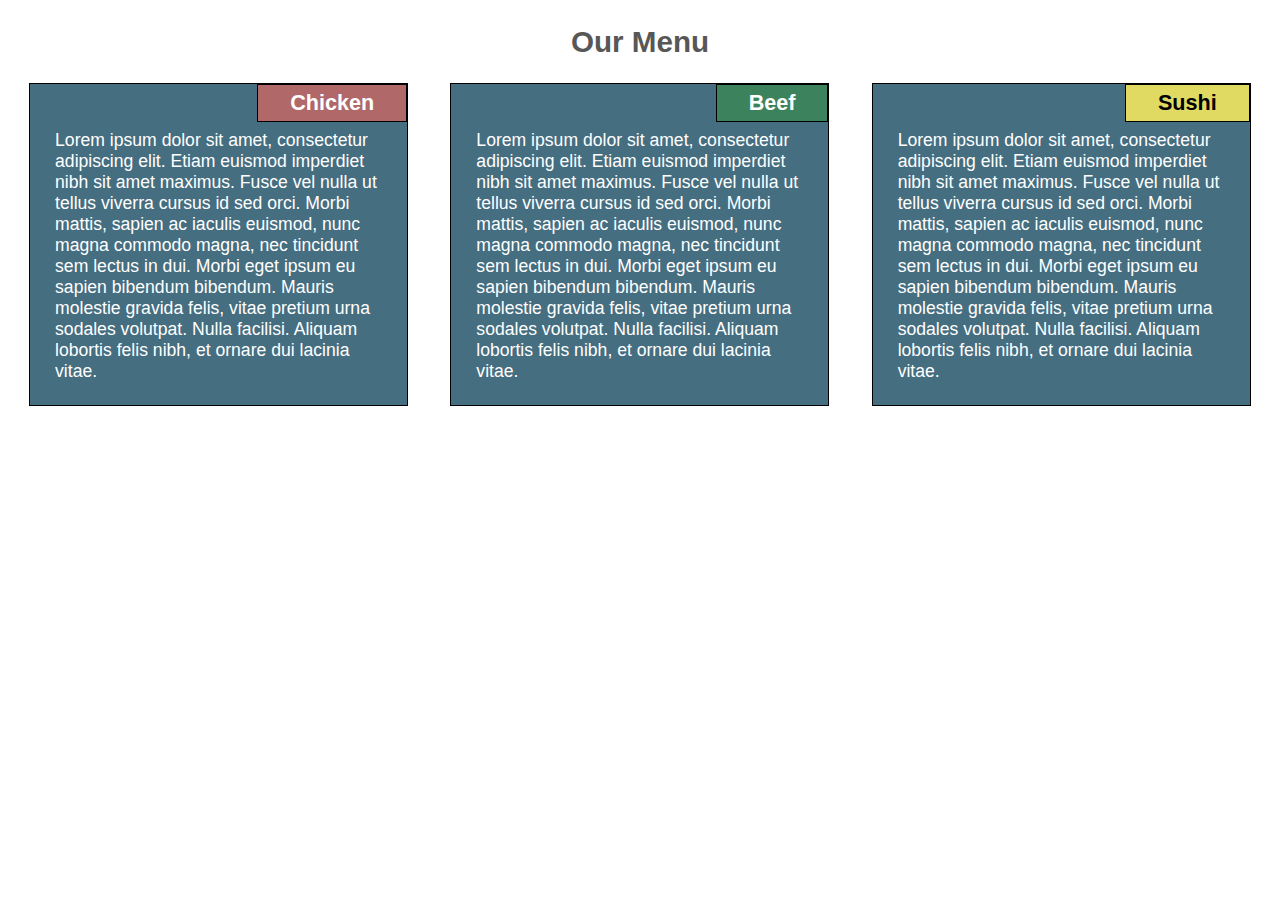
<file: assignment2/index.html>
<!DOCTYPE html>
<html>

<head>
    <meta charset="utf-8">
    <meta name="viewport" content="width=device-width, initial-scale=1">
    <title>Assignment Solution for Module 2</title>
    <link rel="stylesheet" href="css/style.css">
</head>

<body>
    <h2>Our Menu</h2>
    <div class="row">
      <div class="dgrid-4 tgrid-6 mgrid-12">
        <section ><h4 id="item1" class="item-title">Chicken</h4><p>Lorem ipsum dolor sit amet, consectetur adipiscing elit. Etiam euismod imperdiet nibh sit amet maximus. Fusce vel nulla ut tellus viverra cursus id sed orci. Morbi mattis, sapien ac iaculis euismod, nunc magna commodo magna, nec tincidunt sem lectus in dui. Morbi eget ipsum eu sapien bibendum bibendum. Mauris molestie gravida felis, vitae pretium urna sodales volutpat. Nulla facilisi. Aliquam lobortis felis nibh, et ornare dui lacinia vitae.</p></section>
      </div>
      <div class="dgrid-4 tgrid-6 mgrid-12">
        <section><h4 id="item2" class="item-title">Beef</h4><p>Lorem ipsum dolor sit amet, consectetur adipiscing elit. Etiam euismod imperdiet nibh sit amet maximus. Fusce vel nulla ut tellus viverra cursus id sed orci. Morbi mattis, sapien ac iaculis euismod, nunc magna commodo magna, nec tincidunt sem lectus in dui. Morbi eget ipsum eu sapien bibendum bibendum. Mauris molestie gravida felis, vitae pretium urna sodales volutpat. Nulla facilisi. Aliquam lobortis felis nibh, et ornare dui lacinia vitae.</p></section>
      </div>
      <div class="dgrid-4 tgrid-12 mgrid-12">
        <section><h4 id="item3" class="item-title">Sushi</h4><p>Lorem ipsum dolor sit amet, consectetur adipiscing elit. Etiam euismod imperdiet nibh sit amet maximus. Fusce vel nulla ut tellus viverra cursus id sed orci. Morbi mattis, sapien ac iaculis euismod, nunc magna commodo magna, nec tincidunt sem lectus in dui. Morbi eget ipsum eu sapien bibendum bibendum. Mauris molestie gravida felis, vitae pretium urna sodales volutpat. Nulla facilisi. Aliquam lobortis felis nibh, et ornare dui lacinia vitae.</p></section>
      </div>
    </div>
</body>

</html>
</file>
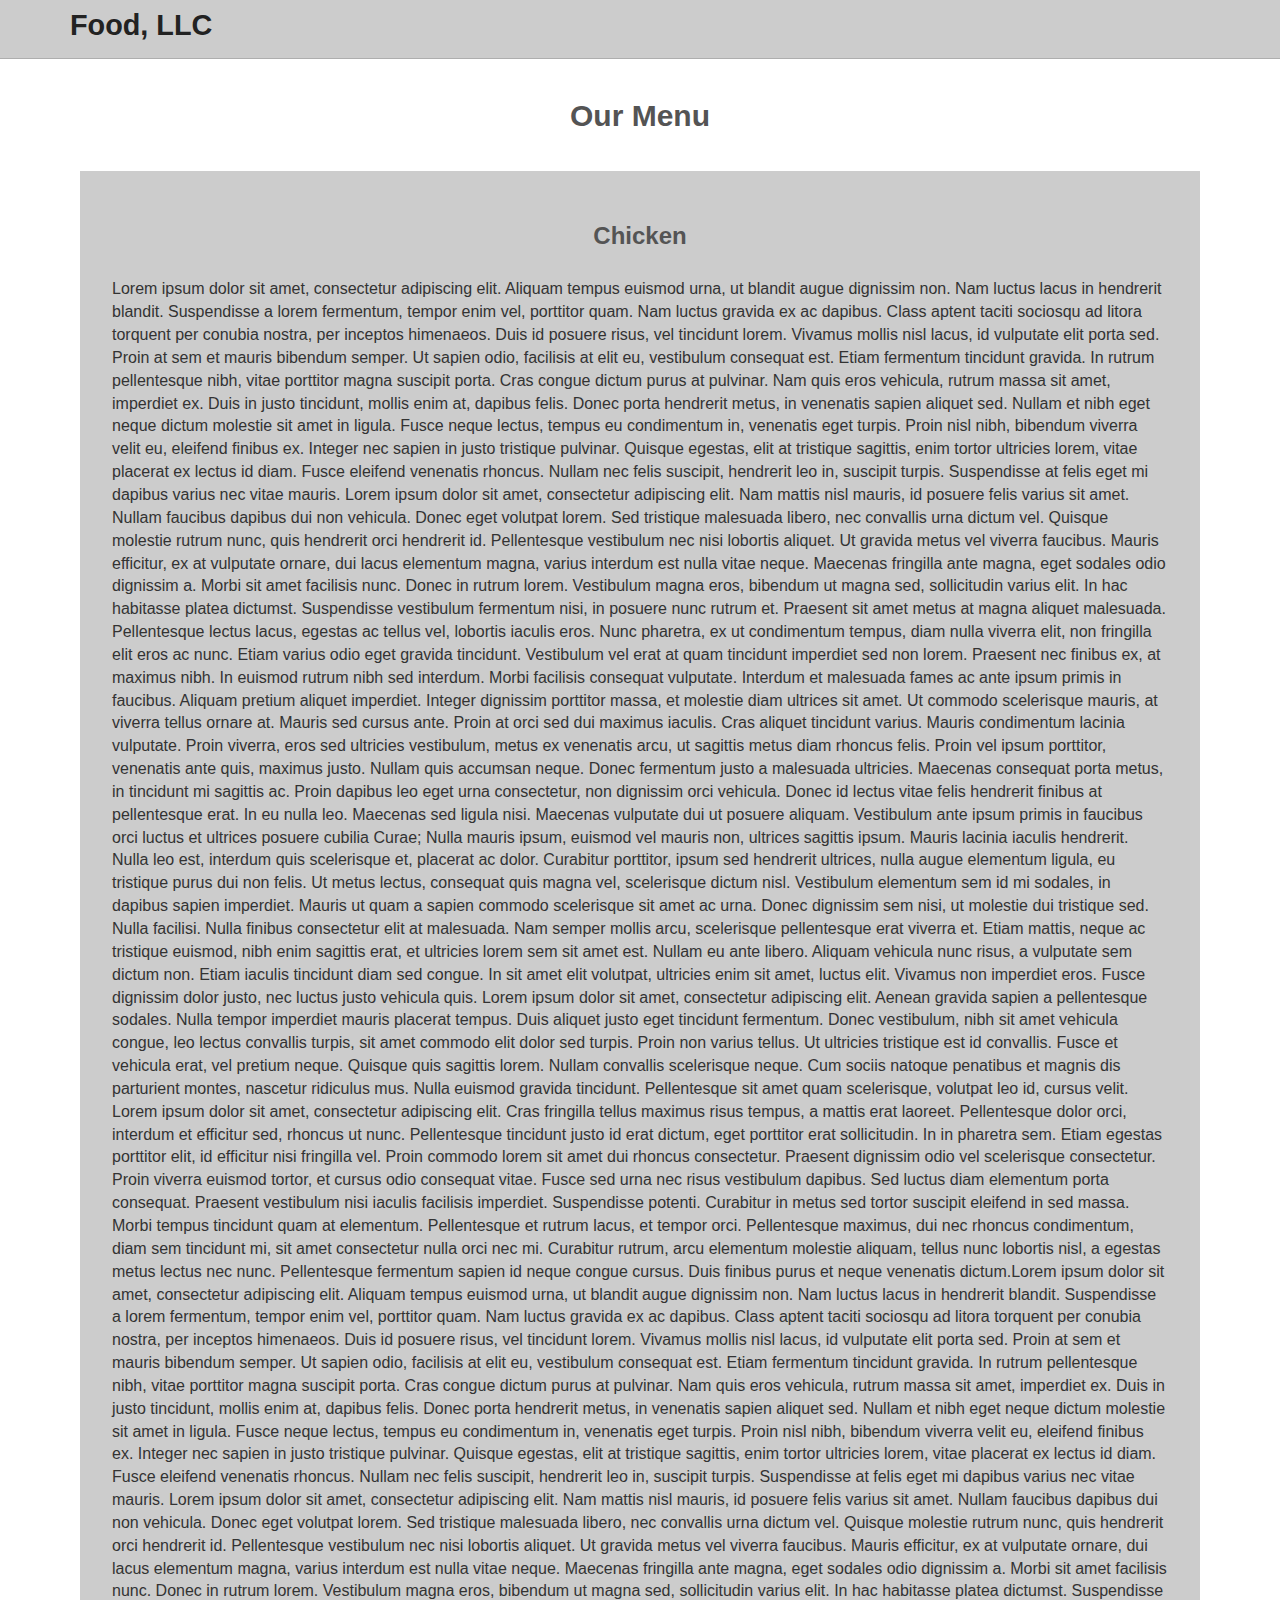
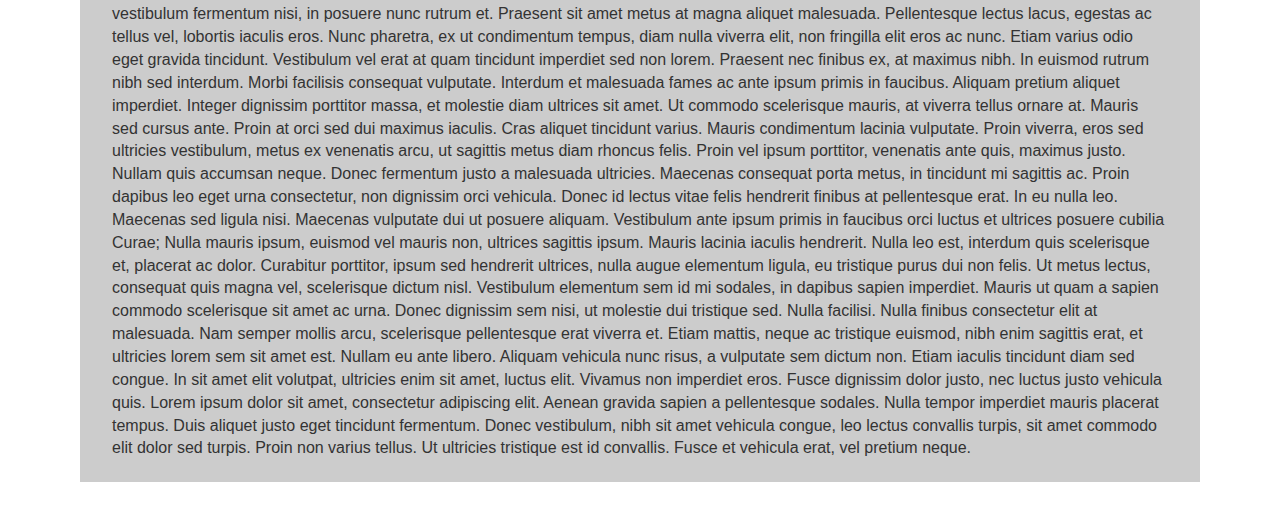
<file: assignment3/index.html>
<!DOCTYPE html>
<html lang="en">

<head>
    <meta charset="utf-8">
    <meta http-equiv="X-UA-Compatible" content="IE=edge">
    <meta name="viewport" content="width=device-width, initial-scale=1">
    <title>Assignment Solution for Module 3</title>
    <link rel="stylesheet" href="css/bootstrap.min.css">
    <link rel="stylesheet" href="css/style.css">
</head>

<body>
    <header>
        <nav class="navbar navbar-default navbar-static-top">
            <div class="container">
                <div class="navbar-header">
                    <!-- Name of company or brand -->
                    <a class="navbar-brand" href="#">Food, LLC</a>
                    <!-- Drop down menu button for mobile view -->
                    <button type="button" class="navbar-toggle collapsed" data-toggle="collapse" data-target="#nav-menu-item" aria-expanded="false">
                      <span class="sr-only">Toggle navigation</span>
                      <span class="icon-bar"></span>
                      <span class="icon-bar"></span>
                      <span class="icon-bar"></span>
                    </button>
                </div>
                <!-- Navigation content to be toggled for mobile view -->
                <div class="collapse navbar-collapse" id="nav-menu-item">
                    <ul class="nav navbar-nav text-center">
                        <li class="active"><a href="#">Chicken</a></li>
                        <li><a href="#">Beef</a></li>
                        <li><a href="#">Sushi</a></li>
                </div>
            </div>
        </nav>
    </header>
    <!-- Main content -->
    <section class="container">
        <h2 class="page-header text-center">Our Menu</h2>
        <div class="row">
            <div class="col-xs-12">
                <div class="item-section">
                    <h3 class="page-header text-center">Chicken</h3>
                    <p>
                        Lorem ipsum dolor sit amet, consectetur adipiscing elit. Aliquam tempus euismod urna, ut blandit augue dignissim non. Nam luctus lacus in hendrerit blandit. Suspendisse a lorem fermentum, tempor enim vel, porttitor quam. Nam luctus gravida ex ac dapibus.
                        Class aptent taciti sociosqu ad litora torquent per conubia nostra, per inceptos himenaeos. Duis id posuere risus, vel tincidunt lorem. Vivamus mollis nisl lacus, id vulputate elit porta sed. Proin at sem et mauris bibendum semper.
                        Ut sapien odio, facilisis at elit eu, vestibulum consequat est. Etiam fermentum tincidunt gravida. In rutrum pellentesque nibh, vitae porttitor magna suscipit porta. Cras congue dictum purus at pulvinar. Nam quis eros vehicula,
                        rutrum massa sit amet, imperdiet ex. Duis in justo tincidunt, mollis enim at, dapibus felis. Donec porta hendrerit metus, in venenatis sapien aliquet sed. Nullam et nibh eget neque dictum molestie sit amet in ligula. Fusce neque
                        lectus, tempus eu condimentum in, venenatis eget turpis. Proin nisl nibh, bibendum viverra velit eu, eleifend finibus ex. Integer nec sapien in justo tristique pulvinar. Quisque egestas, elit at tristique sagittis, enim tortor
                        ultricies lorem, vitae placerat ex lectus id diam. Fusce eleifend venenatis rhoncus. Nullam nec felis suscipit, hendrerit leo in, suscipit turpis. Suspendisse at felis eget mi dapibus varius nec vitae mauris. Lorem ipsum dolor
                        sit amet, consectetur adipiscing elit. Nam mattis nisl mauris, id posuere felis varius sit amet. Nullam faucibus dapibus dui non vehicula. Donec eget volutpat lorem. Sed tristique malesuada libero, nec convallis urna dictum vel.
                        Quisque molestie rutrum nunc, quis hendrerit orci hendrerit id. Pellentesque vestibulum nec nisi lobortis aliquet. Ut gravida metus vel viverra faucibus. Mauris efficitur, ex at vulputate ornare, dui lacus elementum magna, varius
                        interdum est nulla vitae neque. Maecenas fringilla ante magna, eget sodales odio dignissim a. Morbi sit amet facilisis nunc. Donec in rutrum lorem. Vestibulum magna eros, bibendum ut magna sed, sollicitudin varius elit. In hac
                        habitasse platea dictumst. Suspendisse vestibulum fermentum nisi, in posuere nunc rutrum et. Praesent sit amet metus at magna aliquet malesuada. Pellentesque lectus lacus, egestas ac tellus vel, lobortis iaculis eros. Nunc pharetra,
                        ex ut condimentum tempus, diam nulla viverra elit, non fringilla elit eros ac nunc. Etiam varius odio eget gravida tincidunt. Vestibulum vel erat at quam tincidunt imperdiet sed non lorem. Praesent nec finibus ex, at maximus nibh.
                        In euismod rutrum nibh sed interdum. Morbi facilisis consequat vulputate. Interdum et malesuada fames ac ante ipsum primis in faucibus. Aliquam pretium aliquet imperdiet. Integer dignissim porttitor massa, et molestie diam ultrices
                        sit amet. Ut commodo scelerisque mauris, at viverra tellus ornare at. Mauris sed cursus ante. Proin at orci sed dui maximus iaculis. Cras aliquet tincidunt varius. Mauris condimentum lacinia vulputate. Proin viverra, eros sed ultricies
                        vestibulum, metus ex venenatis arcu, ut sagittis metus diam rhoncus felis. Proin vel ipsum porttitor, venenatis ante quis, maximus justo. Nullam quis accumsan neque. Donec fermentum justo a malesuada ultricies. Maecenas consequat
                        porta metus, in tincidunt mi sagittis ac. Proin dapibus leo eget urna consectetur, non dignissim orci vehicula. Donec id lectus vitae felis hendrerit finibus at pellentesque erat. In eu nulla leo. Maecenas sed ligula nisi. Maecenas
                        vulputate dui ut posuere aliquam. Vestibulum ante ipsum primis in faucibus orci luctus et ultrices posuere cubilia Curae; Nulla mauris ipsum, euismod vel mauris non, ultrices sagittis ipsum. Mauris lacinia iaculis hendrerit. Nulla
                        leo est, interdum quis scelerisque et, placerat ac dolor. Curabitur porttitor, ipsum sed hendrerit ultrices, nulla augue elementum ligula, eu tristique purus dui non felis. Ut metus lectus, consequat quis magna vel, scelerisque
                        dictum nisl. Vestibulum elementum sem id mi sodales, in dapibus sapien imperdiet. Mauris ut quam a sapien commodo scelerisque sit amet ac urna. Donec dignissim sem nisi, ut molestie dui tristique sed. Nulla facilisi. Nulla finibus
                        consectetur elit at malesuada. Nam semper mollis arcu, scelerisque pellentesque erat viverra et. Etiam mattis, neque ac tristique euismod, nibh enim sagittis erat, et ultricies lorem sem sit amet est. Nullam eu ante libero. Aliquam
                        vehicula nunc risus, a vulputate sem dictum non. Etiam iaculis tincidunt diam sed congue. In sit amet elit volutpat, ultricies enim sit amet, luctus elit. Vivamus non imperdiet eros. Fusce dignissim dolor justo, nec luctus justo
                        vehicula quis. Lorem ipsum dolor sit amet, consectetur adipiscing elit. Aenean gravida sapien a pellentesque sodales. Nulla tempor imperdiet mauris placerat tempus. Duis aliquet justo eget tincidunt fermentum. Donec vestibulum,
                        nibh sit amet vehicula congue, leo lectus convallis turpis, sit amet commodo elit dolor sed turpis. Proin non varius tellus. Ut ultricies tristique est id convallis. Fusce et vehicula erat, vel pretium neque. Quisque quis sagittis
                        lorem. Nullam convallis scelerisque neque. Cum sociis natoque penatibus et magnis dis parturient montes, nascetur ridiculus mus. Nulla euismod gravida tincidunt. Pellentesque sit amet quam scelerisque, volutpat leo id, cursus velit.
                        Lorem ipsum dolor sit amet, consectetur adipiscing elit. Cras fringilla tellus maximus risus tempus, a mattis erat laoreet. Pellentesque dolor orci, interdum et efficitur sed, rhoncus ut nunc. Pellentesque tincidunt justo id erat
                        dictum, eget porttitor erat sollicitudin. In in pharetra sem. Etiam egestas porttitor elit, id efficitur nisi fringilla vel. Proin commodo lorem sit amet dui rhoncus consectetur. Praesent dignissim odio vel scelerisque consectetur.
                        Proin viverra euismod tortor, et cursus odio consequat vitae. Fusce sed urna nec risus vestibulum dapibus. Sed luctus diam elementum porta consequat. Praesent vestibulum nisi iaculis facilisis imperdiet. Suspendisse potenti. Curabitur
                        in metus sed tortor suscipit eleifend in sed massa. Morbi tempus tincidunt quam at elementum. Pellentesque et rutrum lacus, et tempor orci. Pellentesque maximus, dui nec rhoncus condimentum, diam sem tincidunt mi, sit amet consectetur
                        nulla orci nec mi. Curabitur rutrum, arcu elementum molestie aliquam, tellus nunc lobortis nisl, a egestas metus lectus nec nunc. Pellentesque fermentum sapien id neque congue cursus. Duis finibus purus et neque venenatis dictum.Lorem
                        ipsum dolor sit amet, consectetur adipiscing elit. Aliquam tempus euismod urna, ut blandit augue dignissim non. Nam luctus lacus in hendrerit blandit. Suspendisse a lorem fermentum, tempor enim vel, porttitor quam. Nam luctus gravida
                        ex ac dapibus. Class aptent taciti sociosqu ad litora torquent per conubia nostra, per inceptos himenaeos. Duis id posuere risus, vel tincidunt lorem. Vivamus mollis nisl lacus, id vulputate elit porta sed. Proin at sem et mauris
                        bibendum semper. Ut sapien odio, facilisis at elit eu, vestibulum consequat est. Etiam fermentum tincidunt gravida. In rutrum pellentesque nibh, vitae porttitor magna suscipit porta. Cras congue dictum purus at pulvinar. Nam quis
                        eros vehicula, rutrum massa sit amet, imperdiet ex. Duis in justo tincidunt, mollis enim at, dapibus felis. Donec porta hendrerit metus, in venenatis sapien aliquet sed. Nullam et nibh eget neque dictum molestie sit amet in ligula.
                        Fusce neque lectus, tempus eu condimentum in, venenatis eget turpis. Proin nisl nibh, bibendum viverra velit eu, eleifend finibus ex. Integer nec sapien in justo tristique pulvinar. Quisque egestas, elit at tristique sagittis,
                        enim tortor ultricies lorem, vitae placerat ex lectus id diam. Fusce eleifend venenatis rhoncus. Nullam nec felis suscipit, hendrerit leo in, suscipit turpis. Suspendisse at felis eget mi dapibus varius nec vitae mauris. Lorem
                        ipsum dolor sit amet, consectetur adipiscing elit. Nam mattis nisl mauris, id posuere felis varius sit amet. Nullam faucibus dapibus dui non vehicula. Donec eget volutpat lorem. Sed tristique malesuada libero, nec convallis urna
                        dictum vel. Quisque molestie rutrum nunc, quis hendrerit orci hendrerit id. Pellentesque vestibulum nec nisi lobortis aliquet. Ut gravida metus vel viverra faucibus. Mauris efficitur, ex at vulputate ornare, dui lacus elementum
                        magna, varius interdum est nulla vitae neque. Maecenas fringilla ante magna, eget sodales odio dignissim a. Morbi sit amet facilisis nunc. Donec in rutrum lorem. Vestibulum magna eros, bibendum ut magna sed, sollicitudin varius
                        elit. In hac habitasse platea dictumst. Suspendisse vestibulum fermentum nisi, in posuere nunc rutrum et. Praesent sit amet metus at magna aliquet malesuada. Pellentesque lectus lacus, egestas ac tellus vel, lobortis iaculis eros.
                        Nunc pharetra, ex ut condimentum tempus, diam nulla viverra elit, non fringilla elit eros ac nunc. Etiam varius odio eget gravida tincidunt. Vestibulum vel erat at quam tincidunt imperdiet sed non lorem. Praesent nec finibus ex,
                        at maximus nibh. In euismod rutrum nibh sed interdum. Morbi facilisis consequat vulputate. Interdum et malesuada fames ac ante ipsum primis in faucibus. Aliquam pretium aliquet imperdiet. Integer dignissim porttitor massa, et molestie
                        diam ultrices sit amet. Ut commodo scelerisque mauris, at viverra tellus ornare at. Mauris sed cursus ante. Proin at orci sed dui maximus iaculis. Cras aliquet tincidunt varius. Mauris condimentum lacinia vulputate. Proin viverra,
                        eros sed ultricies vestibulum, metus ex venenatis arcu, ut sagittis metus diam rhoncus felis. Proin vel ipsum porttitor, venenatis ante quis, maximus justo. Nullam quis accumsan neque. Donec fermentum justo a malesuada ultricies.
                        Maecenas consequat porta metus, in tincidunt mi sagittis ac. Proin dapibus leo eget urna consectetur, non dignissim orci vehicula. Donec id lectus vitae felis hendrerit finibus at pellentesque erat. In eu nulla leo. Maecenas sed
                        ligula nisi. Maecenas vulputate dui ut posuere aliquam. Vestibulum ante ipsum primis in faucibus orci luctus et ultrices posuere cubilia Curae; Nulla mauris ipsum, euismod vel mauris non, ultrices sagittis ipsum. Mauris lacinia
                        iaculis hendrerit. Nulla leo est, interdum quis scelerisque et, placerat ac dolor. Curabitur porttitor, ipsum sed hendrerit ultrices, nulla augue elementum ligula, eu tristique purus dui non felis. Ut metus lectus, consequat quis
                        magna vel, scelerisque dictum nisl. Vestibulum elementum sem id mi sodales, in dapibus sapien imperdiet. Mauris ut quam a sapien commodo scelerisque sit amet ac urna. Donec dignissim sem nisi, ut molestie dui tristique sed. Nulla
                        facilisi. Nulla finibus consectetur elit at malesuada. Nam semper mollis arcu, scelerisque pellentesque erat viverra et. Etiam mattis, neque ac tristique euismod, nibh enim sagittis erat, et ultricies lorem sem sit amet est. Nullam
                        eu ante libero. Aliquam vehicula nunc risus, a vulputate sem dictum non. Etiam iaculis tincidunt diam sed congue. In sit amet elit volutpat, ultricies enim sit amet, luctus elit. Vivamus non imperdiet eros. Fusce dignissim dolor
                        justo, nec luctus justo vehicula quis. Lorem ipsum dolor sit amet, consectetur adipiscing elit. Aenean gravida sapien a pellentesque sodales. Nulla tempor imperdiet mauris placerat tempus. Duis aliquet justo eget tincidunt fermentum.
                        Donec vestibulum, nibh sit amet vehicula congue, leo lectus convallis turpis, sit amet commodo elit dolor sed turpis. Proin non varius tellus. Ut ultricies tristique est id convallis. Fusce et vehicula erat, vel pretium neque.
                    </p>
                </div>
                <!-- End of item-section -->
            </div>
            <!-- End of column -->
        </div>
        <!-- End of row -->
    </section>
    <script src="js/jquery.min.js"></script>
    <script src="js/bootstrap.min.js"></script>
</body>

</html>
</file>
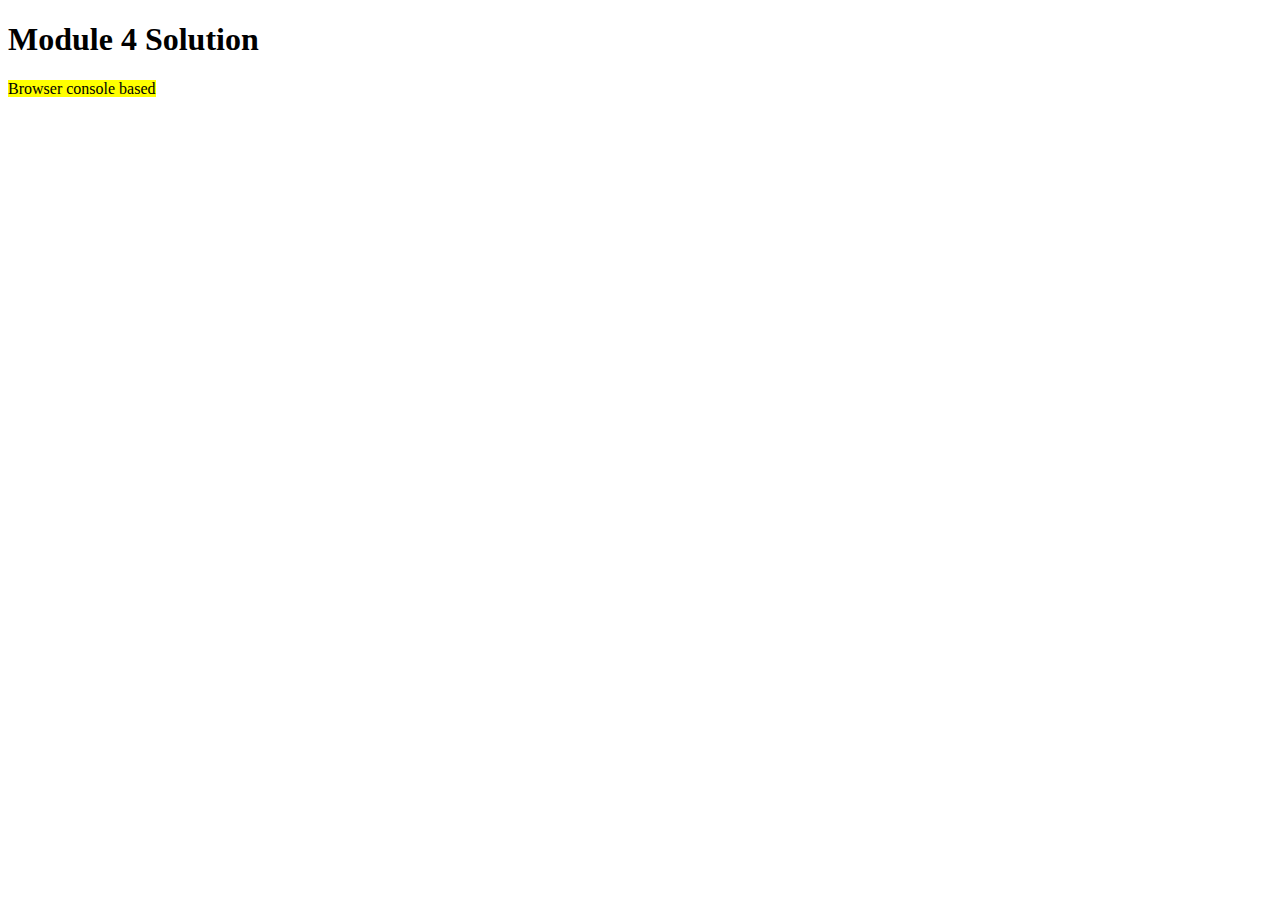
<file: assignment4/index.html>
<!DOCTYPE html>
<html>

<head>
    <meta charset="utf-8">
    <title>Module 4 Solution</title>
    <script>
        var names = []; // DO NOT REMOVE
    </script>
    <script src="SpeakHello.js"></script>
    <script src="SpeakGoodBye.js"></script>
    <script src="script.js"></script>
</head>

<body>
    <h1>Module 4 Solution</h1>
    <mark>Browser console based</mark>
</body>

</html>
</file>
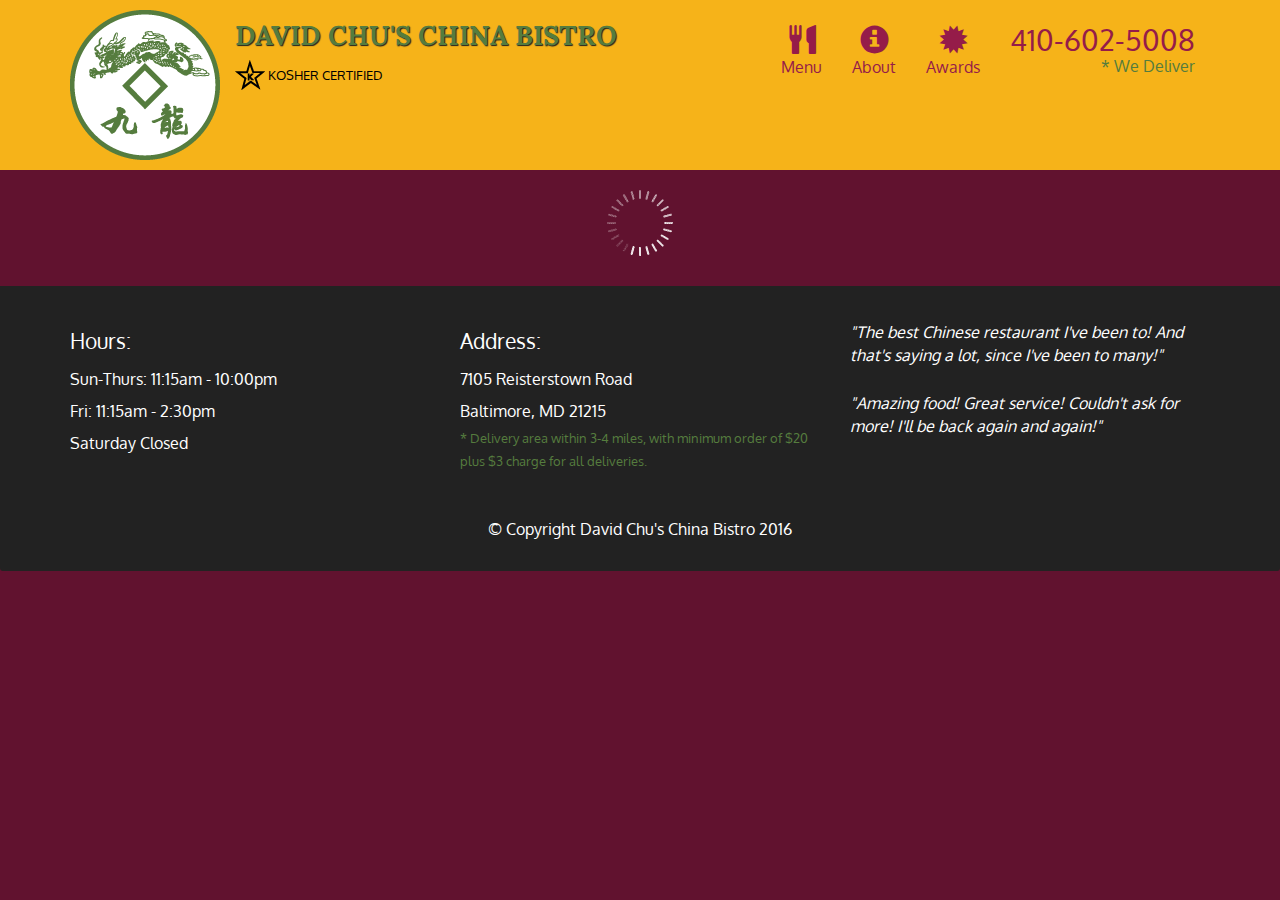
<file: assignment5/index.html>
<!doctype html>
<html lang="en">
  <head>
    <meta charset="utf-8">
    <meta http-equiv="X-UA-Compatible" content="IE=edge">
    <meta name="viewport" content="width=device-width, initial-scale=1">
    <title>David Chu's China Bistro</title>
    <link rel="stylesheet" href="css/bootstrap.min.css">
    <link rel="stylesheet" href="css/styles.css">
    <link href='https://fonts.googleapis.com/css?family=Oxygen:400,300,700' rel='stylesheet' type='text/css'>
    <link href='https://fonts.googleapis.com/css?family=Lora' rel='stylesheet' type='text/css'>
  </head>
<body>
  <header>
    <nav id="header-nav" class="navbar navbar-default">
      <div class="container">
        <div class="navbar-header">
          <a href="index.html" class="pull-left visible-md visible-lg">
            <div id="logo-img" alt="Logo image"></div>
          </a>

          <div class="navbar-brand">
            <a href="index.html"><h1>David Chu's China Bistro</h1></a>
            <p>
              <img src="images/star-k-logo.png" alt="Kosher certification">
              <span>Kosher Certified</span>
            </p>
          </div>

          <button id="navbarToggle" type="button" class="navbar-toggle collapsed" data-toggle="collapse" data-target="#collapsable-nav" aria-expanded="false">
            <span class="sr-only">Toggle navigation</span>
            <span class="icon-bar"></span>
            <span class="icon-bar"></span>
            <span class="icon-bar"></span>
          </button>
        </div>
        
        <div id="collapsable-nav" class="collapse navbar-collapse">
           <ul id="nav-list" class="nav navbar-nav navbar-right">
            <li id="navHomeButton" class="visible-xs active">
              <a href="index.html">
                <span class="glyphicon glyphicon-home"></span> Home</a>
            </li>
            <li id="navMenuButton">
              <a href="#" onclick="$dc.loadMenuCategories();">
                <span class="glyphicon glyphicon-cutlery"></span><br class="hidden-xs"> Menu</a>
            </li>
            <li>
              <a href="#">
                <span class="glyphicon glyphicon-info-sign"></span><br class="hidden-xs"> About</a>
            </li>
            <li>
              <a href="#">
                <span class="glyphicon glyphicon-certificate"></span><br class="hidden-xs"> Awards</a>
            </li>
            <li id="phone" class="hidden-xs">
              <a href="tel:410-602-5008">
                <span>410-602-5008</span></a><div>* We Deliver</div>
            </li>
          </ul><!-- #nav-list -->
        </div><!-- .collapse .navbar-collapse -->
      </div><!-- .container -->
    </nav><!-- #header-nav -->
  </header>

  <div id="call-btn" class="visible-xs">
    <a class="btn" href="tel:410-602-5008">
    <span class="glyphicon glyphicon-earphone"></span>
    410-602-5008
    </a>
  </div>
  <div id="xs-deliver" class="text-center visible-xs">* We Deliver</div>

  <div id="main-content" class="container"></div>

  <footer class="panel-footer">
    <div class="container">
      <div class="row">
        <section id="hours" class="col-sm-4">
          <span>Hours:</span><br>
          Sun-Thurs: 11:15am - 10:00pm<br>
          Fri: 11:15am - 2:30pm<br>
          Saturday Closed
          <hr class="visible-xs">
        </section>
        <section id="address" class="col-sm-4">
          <span>Address:</span><br>
          7105 Reisterstown Road<br>
          Baltimore, MD 21215
          <p>* Delivery area within 3-4 miles, with minimum order of $20 plus $3 charge for all deliveries.</p>
          <hr class="visible-xs">
        </section>
        <section id="testimonials" class="col-sm-4">
          <p>"The best Chinese restaurant I've been to! And that's saying a lot, since I've been to many!"</p>
          <p>"Amazing food! Great service! Couldn't ask for more! I'll be back again and again!"</p>
        </section>
      </div>
      <div class="text-center">&copy; Copyright David Chu's China Bistro 2016</div>
    </div>
  </footer>

  <!-- jQuery (Bootstrap JS plugins depend on it) -->
  <script src="js/jquery-2.1.4.min.js"></script>
  <script src="js/bootstrap.min.js"></script>
  <script src="js/ajax-utils.js"></script>
  <script src="js/script.js"></script>
</body>
</html>
</file>
<file: assignment2/css/style.css>
* {
    box-sizing: border-box;
}

body {
    font-family: "Trebuchet MS", Helvetica, sans-serif;
}

h2 {
    color: #575757;
    font-size: 1.85em;
    text-align: center;
}

section {
    width: 90%;
    margin: 0 auto 7%;
    background-color: #456e81;
    color: #fff;
    border: 1px solid #000;
    position: relative;
}

section p {
    font-size: 1.1em;
    padding: 5px 25px;
    margin-top: 41px;
}

.item-title {
    font-size: 1.35em;
    color: #fff;
    border: 1px solid #000;
    padding: 5px 32px;
    margin: 0;
    position: absolute;
    top: 0;
    right: 0;
}

#item1 {
    background-color: #b06868;
}

#item2 {
    background-color: #3C835D;
}

#item3 {
    background-color: #e0da62;
    color: #000;
}

.row {
    width: 100%;
}


/* For targeting Desktop Devices */

@media (min-width: 992px) {
    .dgrid-1, .dgrid-2, .dgrid-3, .dgrid-4, .dgrid-5, .dgrid-6, .dgrid-7, .dgrid-8, .dgrid-9, .dgrid-10, .dgrid-11, .dgrid-12 {
        float: left;
    }
    .dgrid-1 {
        width: 8.33%;
    }
    .dgrid-2 {
        width: 16.66%;
    }
    .dgrid-3 {
        width: 25%;
    }
    .dgrid-4 {
        width: 33.33%;
    }
    .dgrid-5 {
        width: 41.66%;
    }
    .dgrid-6 {
        width: 50%;
    }
    .dgrid-7 {
        width: 58.33%;
    }
    .dgrid-8 {
        width: 66.66%;
    }
    .dgrid-9 {
        width: 74.99%;
    }
    .dgrid-10 {
        width: 83.33%;
    }
    .dgrid-11 {
        width: 91.66%;
    }
    .dgrid-12 {
        width: 100%;
    }
}


/* For targeting Tablets */

@media (min-width: 768px) and (max-width: 991px) {
    .tgrid-1, .tgrid-2, .tgrid-3, .tgrid-4, .tgrid-5, .tgrid-6, .tgrid-7, .tgrid-8, .tgrid-9, .tgrid-10, .tgrid-11, .tgrid-12 {
        float: left;
    }
    .tgrid-1 {
        width: 8.33%;
    }
    .tgrid-2 {
        width: 16.66%;
    }
    .tgrid-3 {
        width: 25%;
    }
    .tgrid-4 {
        width: 33.33%;
    }
    .tgrid-5 {
        width: 41.66%;
    }
    .tgrid-6 {
        width: 50%;
    }
    .tgrid-7 {
        width: 58.33%;
    }
    .tgrid-8 {
        width: 66.66%;
    }
    .tgrid-9 {
        width: 74.99%;
    }
    .tgrid-10 {
        width: 83.33%;
    }
    .tgrid-11 {
        width: 91.66%;
    }
    .tgrid-12 {
        width: 100%;
    }
    .tgrid-12 section {
        width: 95%;
    }
}


/* For targeting Mobiles */

@media (max-width: 767px) {
    .mgrid-1, .mgrid-2, .mgrid-3, .mgrid-4, .mgrid-5, .mgrid-6, .mgrid-7, .mgrid-8, .mgrid-9, .mgrid-10, .mgrid-11, .mgrid-12 {
        float: left;
    }
    .mgrid-1 {
        width: 8.33%;
    }
    .mgrid-2 {
        width: 16.66%;
    }
    .mgrid-3 {
        width: 25%;
    }
    .mgrid-4 {
        width: 33.33%;
    }
    .mgrid-5 {
        width: 41.66%;
    }
    .mgrid-6 {
        width: 50%;
    }
    .mgrid-7 {
        width: 58.33%;
    }
    .mgrid-8 {
        width: 66.66%;
    }
    .mgrid-9 {
        width: 74.99%;
    }
    .mgrid-10 {
        width: 83.33%;
    }
    .mgrid-11 {
        width: 91.66%;
    }
    .mgrid-12 {
        width: 100%;
    }
}
</file>
<file: assignment3/css/style.css>
/* ---------- Custom Styles ----------*/

body {
    font-family: "Trebuchet MS", Helvetica, sans-serif;
    font-size: 16px;
}


/* Header and Navigation */

.navbar {
    min-height: 59px;
    margin-bottom: 0px;
}

.navbar-default {
    background-color: #ccc;
    border-color: #aeaeae;
}

.navbar-default .navbar-brand {
    color: #222;
    font-size: 1.8em;
    font-weight: bold;
}

.navbar-default .navbar-collapse {
    border-color: #909090;
    background-color: #939393;
    margin-top: 9px;
}

.navbar-default .navbar-nav>li>a {
    color: #DEDEDE;
}

.navbar-default .navbar-nav>li>a:focus, .navbar-default .navbar-nav>li>a:hover {
    color: #fff;
}

.navbar-default .navbar-toggle {
    border-color: #545454;
    background-color: #a2a2a2;
}

.navbar-default .navbar-toggle:focus, .navbar-default .navbar-toggle:hover {
    background-color: #939393;
}

.navbar-default .navbar-toggle .icon-bar {
    background-color: #D2D2D2;
}

@media (min-width: 768px) {
    #nav-menu-item {
        display: none !important;
    }
}


/* Main content or Menu items */

.item-section {
    background: #ccc;
    margin: 10px 10px 25px;
    padding: 12px;
}

.item-section p {
    padding: 0px 20px;
}


/* Miscellaneous */

.page-header {
    border-bottom: none;
    font-weight: bold;
    color: #545454;
}
</file>
<file: assignment5/css/styles.css>
body {
  font-size: 16px;
  color: #fff;
  background-color: #61122f;
  font-family: 'Oxygen', sans-serif;
}

/** HEADER **/
#header-nav {
  background-color: #f6b319;
  border-radius: 0;
  border: 0;
}

#logo-img {
  background: url('../images/restaurant-logo_large.png') no-repeat;
  width: 150px;
  height: 150px;
  margin: 10px 15px 10px 0;
}

.navbar-brand {
  padding-top: 25px;
}
.navbar-brand h1 { /* Restaurant name */
  font-family: 'Lora', serif;
  color: #557c3e;
  font-size: 1.5em;
  text-transform: uppercase;
  font-weight: bold;
  text-shadow: 1px 1px 1px #222;
  margin-top: 0;
  margin-bottom: 0;
  line-height: .75;
}
.navbar-brand a:hover, .navbar-brand a:focus {
  text-decoration: none;
}
.navbar-brand p { /* Kosher cert */
  color: #000;
  text-transform: uppercase;
  font-size: .7em;
  margin-top: 15px;
}
.navbar-brand p span { /* Star-K */
  vertical-align: middle;
}

#nav-list {
  margin-top: 10px;
}
#nav-list a {
  color: #951C49;
  text-align: center;
}
#nav-list a:hover {
  background: #E7E7E7;
}
#nav-list a span {
  font-size: 1.8em;
}

#phone {
  margin-top: 5px;
}
#phone a { /* Phone number */
  text-align: right;
  padding-bottom: 0;
}
#phone div { /* We Deliver */
  color: #557c3e;
  text-align: right;
  padding-right: 15px;
}

.navbar-header button.navbar-toggle, .navbar-header .icon-bar {
  border: 1px solid #61122f;
}
.navbar-header button.navbar-toggle {
  clear: both;
  margin-top: -30px;
}
/* END HEADER */

/* FOOTER */
.panel-footer {
  margin-top: 30px;
  padding-top: 35px;
  padding-bottom: 30px;
  background-color: #222;
  border-top: 0;
}
.panel-footer div.row {
  margin-bottom: 35px;
}
#hours, #address {
  line-height: 2;
}
#hours > span, #address > span {
  font-size: 1.3em;
}
#address p {
  color: #557c3e;
  font-size: .8em;
  line-height: 1.8;
}
#testimonials {
  font-style: italic;
}
#testimonials p:nth-child(2) {
  margin-top: 25px;
}
/* END FOOTER */



/* HOME PAGE */
.container .jumbotron {
  box-shadow: 0 0 50px #3F0C1F;
  border: 2px solid #3F0C1F;
}

#menu-tile, #specials-tile, #map-tile {
  height: 250px;
  width: 100%;
  margin-bottom: 15px;
  position: relative;
  border: 2px solid #3F0C1F;
  overflow: hidden;
}
#menu-tile:hover, #specials-tile:hover, #map-tile:hover {
  box-shadow: 0 1px 5px 1px #cccccc;
}
#menu-tile {
  background: url('../images/menu-tile.jpg') no-repeat;
  background-position: center;
}
#specials-tile {
  background: url('../images/specials-tile.jpg') no-repeat;
  background-position: center;
}
#menu-tile span, #specials-tile span, #map-tile span {
  position: absolute;
  bottom: 0;
  right: 0;
  width: 100%;
  text-align: center;
  font-size: 1.6em;
  text-transform: uppercase;
  background-color: #000;
  color: #fff;
  opacity: .8;
}
/* END HOME PAGE */

/* MENU CATEGORIES PAGE */
.category-tile { 
  position: relative;
  border: 2px solid #3F0C1F;
  overflow: hidden;
  width: 200px;
  height: 200px;
  margin: 0 auto 15px;
}
.category-tile span {
  position: absolute;
  bottom: 0;
  right: 0;
  width: 100%;
  text-align: center;
  font-size: 1.2em;
  text-transform: uppercase;
  background-color: #000;
  color: #fff;
  opacity: .8;
}
.category-tile:hover {
  box-shadow: 0 1px 5px 1px #cccccc;
}

#menu-categories-title + div {
  margin-bottom: 50px;
}
/* END MENU CATEGORIES PAGE */

/* SINGLE CATEGORY PAGE */
.menu-item-tile {
  margin-bottom: 25px;
}
.menu-item-tile hr {
  width: 80%;
}
.menu-item-tile .menu-item-price {
  font-size: 1.1em;
  text-align: right;
  margin-top: -15px;
  margin-right: -15px;
}
.menu-item-tile .menu-item-price span {
  font-size: .6em;
}
.menu-item-photo {
  position: relative;
  border: 2px solid #3F0C1F; 
  overflow: hidden;
  padding: 0;
  margin-right: -15px;
  margin-left: auto;
  margin-bottom: 20px;
  max-width: 250px;
}
.menu-item-photo div {
  position: absolute;
  bottom: 0;
  right: 0;
  width: 80px;
  background-color: #557c3e;
  text-align: center;
}
.menu-item-description {
  padding-right: 30px;
}
h3.menu-item-title {
  margin: 0 0 10px;
}
.menu-item-details {
  font-size: .9em;
  font-style: italic;
}
/* END SINGLE CATEGORY PAGE */


/********** Large devices only **********/
@media (min-width: 1200px) {
  .container .jumbotron {
    background: url('../images/jumbotron_1200.jpg') no-repeat;
    height: 675px;
  }
}

/********** Medium devices only **********/
@media (min-width: 992px) and (max-width: 1199px) {
  /* Header */
  #logo-img {
    background: url('../images/restaurant-logo_medium.png') no-repeat;
    width: 100px;
    height: 100px;
    margin: 5px 5px 5px 0;
  }
  /* End Header */

  /* Home Page */
  .container .jumbotron {
    background: url('../images/jumbotron_992.jpg') no-repeat;
    height: 558px;
  }
  /* End Home Page */
}

/********** Small devices only **********/
@media (min-width: 768px) and (max-width: 991px) {
  /* Home Page */
  .container .jumbotron {
    background: url('../images/jumbotron_768.jpg') no-repeat;
    height: 432px;
  }
  /* End Home Page */
}

/********** Extra small devices only **********/
@media (max-width: 767px) {
  /* Header */
  .navbar-brand {
    padding-top: 10px;
    height: 80px;
  }
  .navbar-brand h1 { /* Restaurant name */
    padding-top: 10px;
    font-size: 5vw; /* 1vw = 1% of viewport width */
  }
  .navbar-brand p { /* Kosher cert */
    font-size: .6em;
    margin-top: 12px;
  }
  .navbar-brand p img { /* Star-K */
    height: 20px;
  }

  #collapsable-nav a { /* Collapsed nav menu text */
    font-size: 1.2em;
  }
  #collapsable-nav a span { /* Collapsed nav menu glyph */
    font-size: 1em;
    margin-right: 5px;
  }

  #call-btn > a {
    font-size: 1.5em;
    display: block;
    margin: 0 20px;
    padding: 10px;
    border: 2px solid #fff;
    background-color: #f6b319;
    color: #951c49;
  }
  #xs-deliver {
    margin-top: 5px;
    font-size: .7em;
    letter-spacing: .1em;
    text-transform: uppercase;
  }
  /* End Header */

  /* Footer */
  .panel-footer section {
    margin-bottom: 30px;
    text-align: center;
  }
  .panel-footer section:nth-child(3) {
    margin-bottom: 0; /* margin already exists on the whole row */
  }
  .panel-footer section hr {
    width: 50%;
  }
  /* End Footer */

  /* Home Page */
  .container .jumbotron {
    margin-top: 30px;
    padding: 0;
  }
  #menu-tile, #specials-tile {
    width: 360px;
    margin: 0 auto 15px;
  }

  .menu-item-photo {
    margin-right: auto;
  }
  .menu-item-tile .menu-item-price {
    text-align: center;
  }
  .menu-item-description {
    text-align: center;;
  }
}


/********** Super extra small devices Only :-) (e.g., iPhone 4) **********/
@media (max-width: 479px) {
  /* Header */
  .navbar-brand h1 { /* Restaurant name */
    padding-top: 5px;
    font-size: 6vw;
  }
  /* End Header */
  
  /* Home page */
  #menu-tile, #specials-tile {
    width: 280px;
    margin: 0 auto 15px;
  }

  .col-xxs-12 {
    position: relative;
    min-height: 1px;
    padding-right: 15px;
    padding-left: 15px;
    float: left;
    width: 100%;
  }
}
</file>
